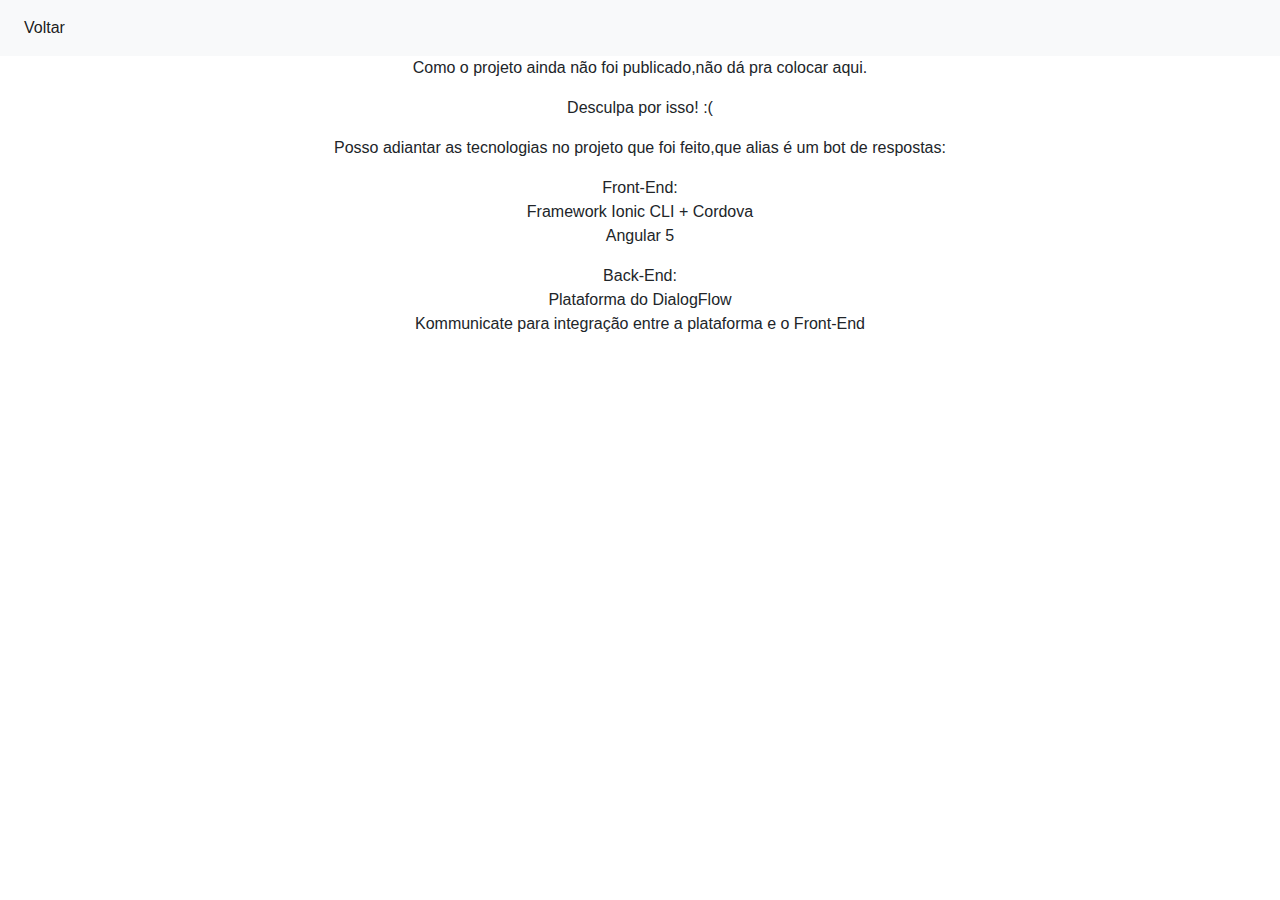
<file: mobile.html>
<!DOCTYPE html>
<html lang="pt-br">
<head>
    <meta charset="UTF-8">
    <meta name="viewport" content="width=device-width, initial-scale=1.0">
    <title>Melchior Felix| Cursos :: Mobile</title>
    <link rel="icon" href="resources/img/favicon.png" type="image/gif" sizes="16x16">
    <link rel="stylesheet" href="resources/css/reset.css">
    <link rel="stylesheet" href="https://stackpath.bootstrapcdn.com/bootstrap/4.4.1/css/bootstrap.min.css" integrity="sha384-Vkoo8x4CGsO3+Hhxv8T/Q5PaXtkKtu6ug5TOeNV6gBiFeWPGFN9MuhOf23Q9Ifjh" crossorigin="anonymous">
</head>
<body>
  <header>
    <nav class="navbar navbar-expand-lg navbar-light bg-light">
        <ul class="navbar-nav mr-auto">
          <li class="nav-item active">
            <a class="nav-link" href="/portfolio/">Voltar <span class="sr-only">(current)</span></a>
          </li>
        </ul>
    </nav>
  </header>

  <section>
      <div class="container text-center">
      <p>
          Como o projeto ainda não foi publicado,não dá pra colocar aqui.
      </p>
      <p>Desculpa por isso! :(</p>
      <P>Posso adiantar as tecnologias no projeto que foi feito,que alias é um bot de respostas:</P>
      <ul> Front-End:
          <li>Framework Ionic CLI + Cordova</li>
          <li>Angular 5</li>
      </ul>
      <ul> Back-End:
        <li>Plataforma do DialogFlow</li>
        <li>Kommunicate para integração entre a plataforma e o Front-End</li>
      </ul>
    </div>
  </section>

</body>
</html>
</file>
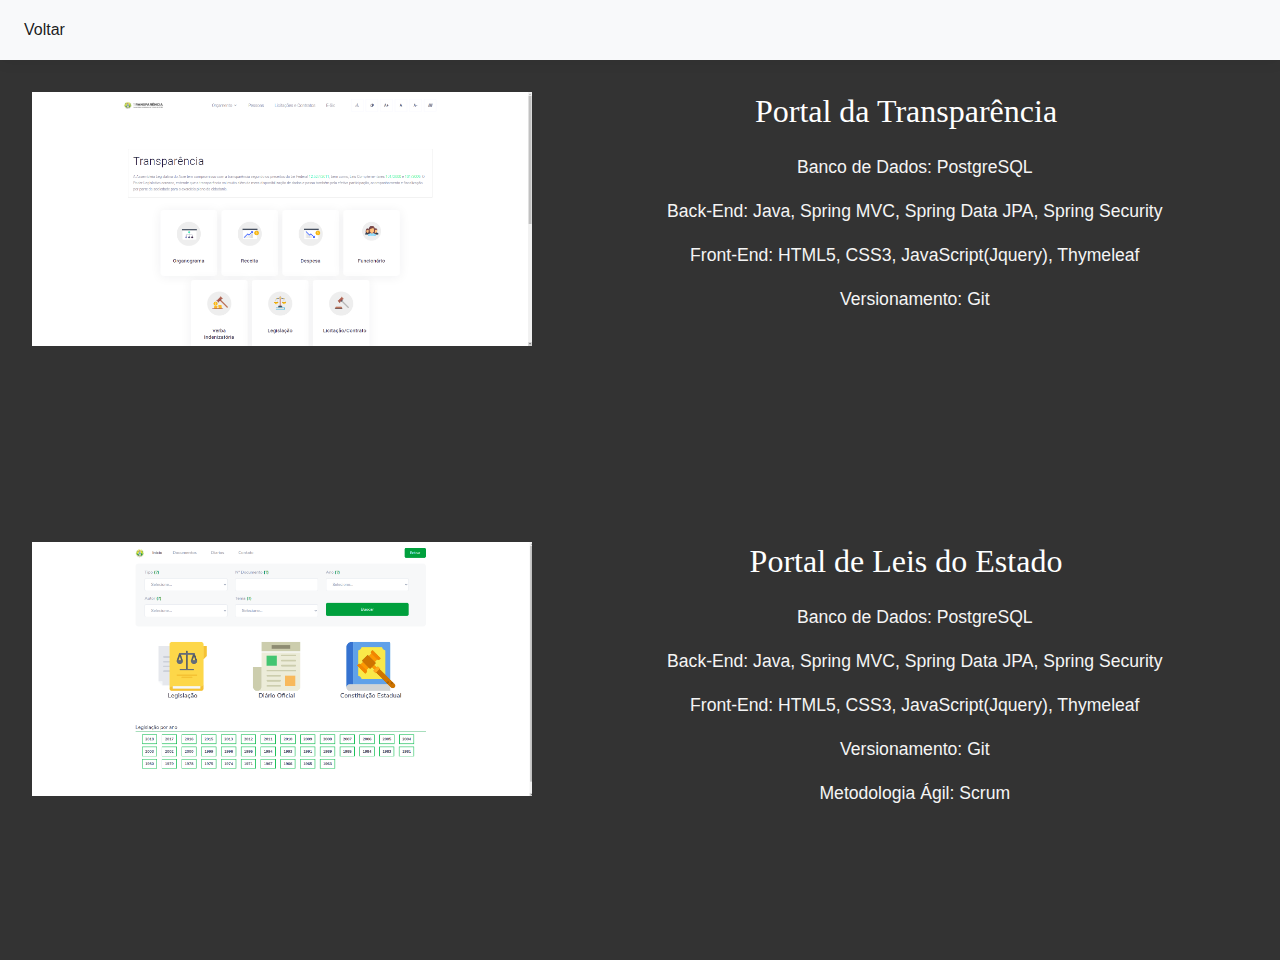
<file: projetos.html>
<!DOCTYPE html>
<html lang="pt-br">
<head>
    <meta charset="UTF-8">
    <meta name="viewport" content="width=device-width, initial-scale=1.0">
    <title>Melchior Felix| Cursos :: Projetos</title>
    <link rel="icon" href="resources/img/favicon.png" type="image/gif" sizes="16x16">
    <link rel="stylesheet" href="resources/css/reset.css">
    <link rel="stylesheet" href="https://stackpath.bootstrapcdn.com/bootstrap/4.4.1/css/bootstrap.min.css" integrity="sha384-Vkoo8x4CGsO3+Hhxv8T/Q5PaXtkKtu6ug5TOeNV6gBiFeWPGFN9MuhOf23Q9Ifjh" crossorigin="anonymous">
    <link rel="stylesheet" href="resources/css/style-projetos.css">
</head>
<body>
  <header>
    <nav class="navbar navbar-expand-lg navbar-light bg-light">
        <ul class="navbar-nav mr-auto">
          <li class="nav-item active">
            <a class="nav-link" href="index.html">Voltar <span class="sr-only">(current)</span></a>
          </li>
        </ul>
    </nav>
  </header>

  <section class="projeto">
    
    <figure class="img-acess">
        <a href="http://app.al.ac.leg.br/">
            <img src="resources/img/transparencia-project.png"  alt="Portal da Transparência">
        </a>
    </figure>
    <h2>Portal da Transparência</h2>
    <!-- <p>
        Esse projeto  e um filho que tive o orgulho de trabalhar como responsavel
        por boa parte considerável do back-end, além de alguma partes do front-end.
        Por ser um projeto extenso não caberia no resumo,mas podemos conversar mais
        sobre ele e outros projetos se quiser.
        Vou deixar aqui em baixo as principais tecnologias usadas no projeto.
    </p> -->
    <p>
        Banco de Dados: PostgreSQL 
    </p>
    <p>
        Back-End: Java, Spring MVC, Spring Data JPA, Spring Security
    </p>
    <p>
        Front-End: HTML5, CSS3, JavaScript(Jquery), Thymeleaf
    </p>
    <p>
        Versionamento: Git
    </p>
   
</section>
<section class="projeto">
    
    <figure class="img-acess">
        <a href="http://app.al.ac.leg.br/legisla-e">
            <img src="resources/img/leis.png"  alt="Portal de Leis do Estado">
        </a>
    </figure>
    <h2>Portal de Leis do Estado</h2>
    <!-- <p>
        Ja esse projeto foi sobrinho que tive o prazer de acompanhar des do nascimento
        até o crescimento, trabalhei junto com uma equipe sensacional no desenvolvimento
        desse projeto, muitas dores de cabeça tivemos e ainda temos as vezes nesse, mas e
        muito recompensador trabalhar com ele, e uma apredizado todo dia.
        Conher da parte de negocio foi a parte mais complicada nesse projeto.
    </p> -->
    <p>
        Banco de Dados: PostgreSQL 
    </p>
    <p>
        Back-End: Java, Spring MVC, Spring Data JPA, Spring Security
    </p>
    <p>
        Front-End: HTML5, CSS3, JavaScript(Jquery), Thymeleaf
    </p>
    <p>
        Versionamento: Git
    </p>
    <p>
        Metodologia Ágil: Scrum
    </p>
   
</section>

</body>
</html>
</file>
<file: resources/css/style-projetos.css>
.bg-light {
    background-color: #f8f9fa;
}

.navbar {
    position: relative;
    display: flex;
    flex-wrap: wrap;
    align-items: center;
    justify-content: space-between;
    padding: .5rem 1rem;
    background-color: white;
    box-shadow: 0 4px 12px 0 rgba(0, 0, 0, 0.05);
}

.mr-auto, .mx-auto {
    margin-right: auto;
}

.navbar-nav {
    display: -ms-flexbox;
    display: flex;
    flex-direction: column;
    padding-left: 0;
    margin-bottom: 0;
    list-style: none;
}

.nav-link{
    color: rgba(0,0,0,.9);
    display: block;
    padding: .5rem 1rem;
}

.nav-item a{
    text-decoration: none;
    color: #333;
    display: block;
    padding: 10px 20px;
    text-decoration: none;
    transition: background-color 1s, color 1s;
}

.projeto  {
    background-color:#333;
    background-size:cover;
}

.projeto {
    min-height: 50vh; 
    padding: 2em;
}

.projeto{
    text-align: center;
}

.projeto h2{
    font-family: 'Parisienne', cursive;
    font-size: 2em;
    color: white;
    padding-bottom: 0.5em;

}

.projeto p{
    color: whitesmoke;
    font-size: 1.1em;
    margin-bottom: 1em;
    text-indent: 1em;
    text-align: left;
}

@media(min-width: 600px){
    .projeto p{
        color: whitesmoke;
        font-size: 1.1em;
        margin-bottom: 1em;
        text-indent: 1em;
        text-align: center;
    }
}

.projeto a {
    color: aqua;
}

.projeto .img-acess {
    float: left;
    margin-right: 2em;
}
@media (min-width: 600px) {
    .projeto .img-acess {
        float: left;
    }
}
.projeto .img-acess img {
    width: 300px;
}

@media(min-width: 600px){
    .projeto .img-acess img {
        width: 500px;
    }
}




table {
    border-collapse: collapse;
    border-spacing: 0;
    width: 100%;
    border: 1px solid #ddd;
    font-size: 0.8em;
    
  }

  @media(min-width: 600px){
      table{
          font-size: 1.2em;
      }
  }
  
  
  th, td {
    text-align: left;
    padding: 8px;
  }

  .table-striped tbody tr:nth-of-type(odd) {
    background-color: rgba(0,0,0,.05);
}

.table-dark {
    color: #fff;
    background-color: #343a40;
}

.img-acess img {
    transition: transform 500ms;
}

img:hover {
    transform: scale(1.2);
}
</file>
